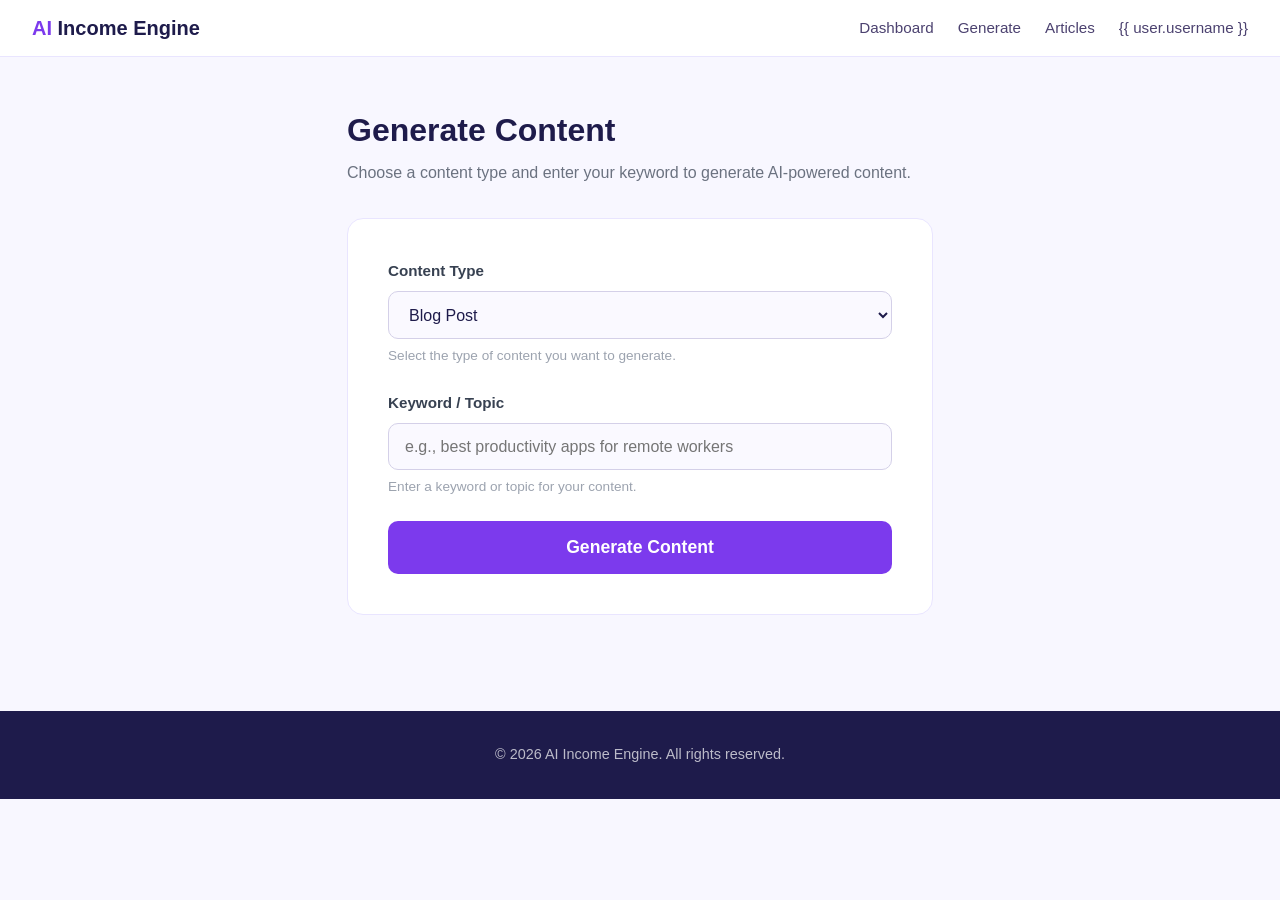
<file: templates/generate.html>
<!DOCTYPE html>
<html lang="en">
<head>
    <meta charset="UTF-8">
    <meta name="viewport" content="width=device-width, initial-scale=1.0">
    <title>Generate Content - AI Income Engine</title>
    <style>
        *, *::before, *::after { box-sizing: border-box; margin: 0; padding: 0; }
        body { font-family: -apple-system, BlinkMacSystemFont, 'Segoe UI', Roboto, Oxygen, sans-serif; color: #1e1b4b; background: #f8f7ff; line-height: 1.6; }
        a { text-decoration: none; color: inherit; }

        .navbar { background: #fff; border-bottom: 1px solid #e9e5ff; padding: 0.75rem 2rem; display: flex; align-items: center; justify-content: space-between; position: sticky; top: 0; z-index: 100; }
        .navbar .logo { font-size: 1.25rem; font-weight: 800; color: #7c3aed; }
        .navbar .logo span { color: #1e1b4b; }
        .nav-links { display: flex; gap: 1.5rem; align-items: center; }
        .nav-links a { color: #4c4270; font-weight: 500; font-size: 0.95rem; transition: color 0.2s; }
        .nav-links a:hover { color: #7c3aed; }
        .btn-nav { background: #7c3aed; color: #fff !important; padding: 0.5rem 1.25rem; border-radius: 8px; font-weight: 600; }
        .btn-nav:hover { background: #6d28d9; }

        .generate-container { max-width: 650px; margin: 0 auto; padding: 3rem 2rem; }
        .generate-header { margin-bottom: 2rem; }
        .generate-header h1 { font-size: 2rem; font-weight: 800; margin-bottom: 0.25rem; }
        .generate-header p { color: #6b7280; }

        .generate-form { background: #fff; border: 1px solid #e9e5ff; border-radius: 16px; padding: 2.5rem; }
        .form-group { margin-bottom: 1.5rem; }
        .form-group label { display: block; font-weight: 600; font-size: 0.95rem; margin-bottom: 0.5rem; color: #374151; }
        .form-group select,
        .form-group input[type="text"] { width: 100%; padding: 0.85rem 1rem; border: 1px solid #d4d0e8; border-radius: 10px; font-size: 1rem; outline: none; transition: border-color 0.2s; background: #faf9ff; color: #1e1b4b; }
        .form-group select:focus,
        .form-group input[type="text"]:focus { border-color: #7c3aed; box-shadow: 0 0 0 3px rgba(124,58,237,0.15); }
        .form-hint { font-size: 0.85rem; color: #9ca3af; margin-top: 0.35rem; }

        .btn-generate { width: 100%; padding: 1rem; background: #7c3aed; color: #fff; border: none; border-radius: 10px; font-size: 1.1rem; font-weight: 700; cursor: pointer; transition: background 0.2s; }
        .btn-generate:hover { background: #6d28d9; }

        .content-types-grid { display: grid; grid-template-columns: repeat(3, 1fr); gap: 0.75rem; margin-top: 0.5rem; }
        .type-card { padding: 0.75rem; background: #faf9ff; border: 1px solid #e9e5ff; border-radius: 10px; text-align: center; cursor: pointer; transition: all 0.2s; font-size: 0.85rem; font-weight: 500; }
        .type-card:hover { border-color: #7c3aed; background: #ede9fe; }
        .type-card.selected { border-color: #7c3aed; background: #ede9fe; color: #7c3aed; font-weight: 700; }

        footer { background: #1e1b4b; color: rgba(255,255,255,0.7); text-align: center; padding: 2rem; font-size: 0.9rem; margin-top: 3rem; }

        @media (max-width: 768px) {
            .generate-container { padding: 1.5rem 1rem; }
            .generate-header h1 { font-size: 1.5rem; }
            .content-types-grid { grid-template-columns: repeat(2, 1fr); }
            .generate-form { padding: 1.5rem; }
            .navbar { padding: 0.75rem 1rem; }
            .nav-links { gap: 0.75rem; }
            .nav-links a { font-size: 0.85rem; }
        }
    </style>
</head>
<body>
    <nav class="navbar">
        <a href="/" class="logo">AI <span>Income Engine</span></a>
        <div class="nav-links">
            <a href="/dashboard">Dashboard</a>
            <a href="/generate">Generate</a>
            <a href="/articles">Articles</a>
            <a href="/logout">{{ user.username }}</a>
        </div>
    </nav>

    <div class="generate-container">
        <div class="generate-header">
            <h1>Generate Content</h1>
            <p>Choose a content type and enter your keyword to generate AI-powered content.</p>
        </div>

        <div class="generate-form">
            <form method="POST" action="/generate" id="generateForm">
                <div class="form-group">
                    <label for="content_type">Content Type</label>
                    <select id="content_type" name="content_type" required>
                        <option value="blog">Blog Post</option>
                        <option value="youtube">YouTube Script</option>
                        <option value="twitter">Twitter / X Thread</option>
                        <option value="linkedin">LinkedIn Post</option>
                        <option value="amazon">Amazon Product Listing</option>
                        <option value="etsy">Etsy Product Description</option>
                        <option value="email">Email Marketing Sequence</option>
                        <option value="affiliate_review">Affiliate Product Review</option>
                        <option value="affiliate_comparison">Affiliate Comparison</option>
                    </select>
                    <p class="form-hint">Select the type of content you want to generate.</p>
                </div>

                <div class="form-group">
                    <label for="keyword">Keyword / Topic</label>
                    <input type="text" id="keyword" name="keyword" required placeholder="e.g., best productivity apps for remote workers" autocomplete="off">
                    <p class="form-hint">Enter a keyword or topic for your content.</p>
                </div>

                <button type="submit" class="btn-generate">Generate Content</button>
            </form>
        </div>
    </div>

    <footer>
        &copy; 2026 AI Income Engine. All rights reserved.
    </footer>
</body>
</html>
</file>
